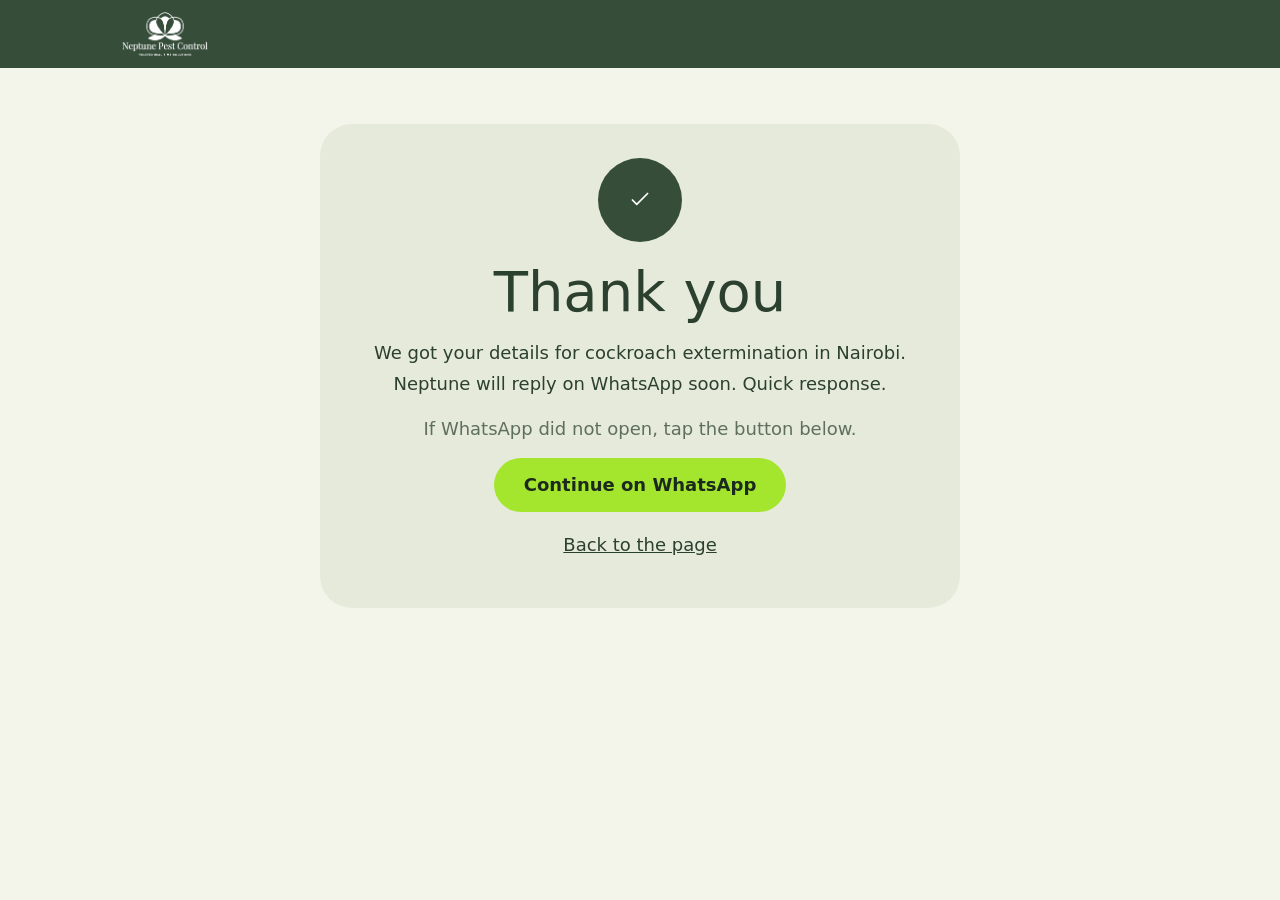
<file: thanks.html>
<!DOCTYPE html><html lang="en"><head><meta charset="utf-8"><meta name="viewport" content="width=device-width, initial-scale=1, viewport-fit=cover"><title>Thank you | Neptune Pest Control</title><meta name="robots" content="noindex"><link rel="icon" href="assets/img/favicon.png"><link rel="stylesheet" href="assets/css/style.css">
<!-- Paste the Google tag here, and track this page (thanks.html) as the lead conversion -->
</head><body data-service="x" data-name="cockroach extermination in Nairobi">
<header class="hd3"><div class="w3"><a class="logo" href="./"><img src="assets/img/neptune-logo-white.png" alt="Neptune Pest Control" width="86" height="44"></a></div></header>
<section class="sec3"><div class="w3 narrow"><div class="prom"><span class="dc"><svg class="i" viewBox="0 0 24 24"><path d="M5 12l4 4 10-10"/></svg></span><h1>Thank you</h1><p>We got your details for cockroach extermination in Nairobi. Neptune will reply on WhatsApp soon. Quick response.</p><p class="mut">If WhatsApp did not open, tap the button below.</p>
<a class="pill lime" data-wa="Hello Neptune, I need cockroach extermination in Nairobi." href="https://wa.me/254716505064">Continue on WhatsApp</a><p style="margin-top:18px"><a href="./">Back to the page</a></p></div></div></section>
<script src="assets/js/config.js"></script><script src="assets/js/main.js"></script></body></html>
</file>
<file: assets/css/style.css>
/* Layout follows the Aptive page template. Colours live in :root. */
:root{--bg:#f3f4ea;--fg:#2c4030;--mut:#5f6f5f;--card:#fff;--card2:#e6eadb;--line:#d8dccb;--dk:#364d3a;--dk2:#0c2010;--lime:#a4e62e;--bar:#e0fc2e;--sage:#b5c2af;--wa:#168a43;box-sizing:border-box;padding-top:env(safe-area-inset-top,0px);color-scheme:light}
@media (prefers-color-scheme:dark){:root:not([data-theme="light"]){--bg:#101a12;--fg:#e8f0e0;--mut:#a8b8a4;--card:#18261b;--card2:#1d2f21;--line:#2a3f2d;--sage:#3b5440;color-scheme:dark}}
:root[data-theme="dark"]{--bg:#101a12;--fg:#e8f0e0;--mut:#a8b8a4;--card:#18261b;--card2:#1d2f21;--line:#2a3f2d;--sage:#3b5440;color-scheme:dark}
*{box-sizing:border-box}html{scroll-behavior:smooth;scroll-padding-top:env(safe-area-inset-top,0px)}
body{margin:0;background:var(--bg);color:var(--fg);font:300 18px/1.7 system-ui,-apple-system,"Segoe UI",Roboto,sans-serif;padding-bottom:calc(62px + env(safe-area-inset-bottom,0px))}
h1,h2,h3{font-weight:400;line-height:1.15;margin:0 0 14px}h1{font-size:clamp(34px,8vw,56px)}h1 em{font-style:normal}h2{font-size:clamp(28px,5vw,42px)}h3{font-size:22px}p{margin:0 0 14px}a{color:inherit}.c{text-align:center}.mut{color:var(--mut)}
.w3{max-width:1080px;margin:0 auto;padding:0 22px}.narrow{max-width:760px}.sec3{padding:56px 0}.sub{margin:22px 0 10px}
.bar0{background:var(--bar);color:#1c2a1d;text-align:center;font-weight:700;font-size:15px;padding:12px 16px}.bar0 a{text-decoration:none}
.hd3{background:var(--dk);color:#fff;position:relative}.hd3 .w3{display:flex;align-items:center;justify-content:space-between;gap:10px;padding-top:12px;padding-bottom:12px}.hd3 .w3>a,.hd3 .r a{color:#fff;display:inline-grid;place-items:center;width:42px;height:42px}.hd3 .w3>a.logo{width:auto;height:auto;display:block}.logo img{height:44px;width:auto;display:block}.hd3 .r{display:flex;align-items:center;gap:4px}
.i{width:26px;height:26px;fill:none;stroke:currentColor;stroke-width:1.6;stroke-linecap:round;stroke-linejoin:round}
.burger{display:block;width:42px;height:42px;border:0;background:none;position:relative;cursor:pointer}.burger span{position:absolute;left:8px;right:8px;top:20px;height:2px;background:#fff}.burger span::before,.burger span::after{content:"";position:absolute;left:0;right:0;height:2px;background:#fff}.burger span::before{top:-8px}.burger span::after{top:8px}
nav{display:none;position:absolute;top:100%;left:0;right:0;z-index:30;flex-direction:column;background:var(--dk);padding:6px 22px 22px;box-shadow:0 14px 24px #0004}nav.open{display:flex}nav a{color:#fff;padding:13px 0;text-decoration:none;border-top:1px solid #ffffff2e;font-size:17px}nav a.pill{margin-top:12px;color:#1c2a1d;border:0;padding:15px 24px}
.pill{display:inline-block;border-radius:999px;font-weight:600;text-decoration:none;padding:16px 30px;font-size:18px;line-height:1.2;text-align:center;border:0;cursor:pointer}.lime{background:var(--lime);color:#1c2a1d}.pale{background:var(--sage);color:#233326}.white{background:#f3f4ea;color:#233326}.green{background:#2e9a44;color:#fff}
.hero3{padding:46px 0 40px;text-align:center}.kick{font-weight:600;color:var(--dk);margin-bottom:8px}.lead{max-width:34ch;margin:0 auto 24px;color:var(--mut)}
.ticks3{list-style:none;margin:30px 0 0;padding:6px 22px;background:var(--card2);border-radius:28px}.ticks3 li{display:flex;align-items:center;gap:16px;padding:16px 0;border-bottom:1px solid #00000033;font-weight:500;font-size:17px;text-align:left}.ticks3 li:last-child{border:0}
.dc{flex:none;width:56px;height:56px;border-radius:50%;background:var(--dk);color:#fff;display:grid;place-items:center}.lc{flex:none;width:64px;height:64px;border-radius:50%;background:var(--lime);color:#1c2a1d;display:grid;place-items:center}
img.slot,.ph{width:100%;display:block;object-fit:cover;border-radius:16px}.hphoto{margin-top:22px}.hphoto img,.hphoto .ph{border-radius:30px;aspect-ratio:1/1}
.ph{background:repeating-linear-gradient(45deg,#e9e7d3,#e9e7d3 10px,#dedbc2 10px,#dedbc2 20px);color:#3a3a20;border:2px dashed #8a8a55;display:flex;flex-direction:column;justify-content:center;align-items:center;text-align:center;padding:14px;gap:4px;font-size:14px}.ph b{color:#b3261e;letter-spacing:.08em}.ph em{font-style:normal;max-width:34ch}
.why{background:var(--dk2);color:#fff;padding:56px 0;text-align:center}.wg{display:grid;gap:14px;margin:28px 0}.wc{background:var(--dk);border-radius:28px;padding:26px;text-align:left}.wh{display:flex;align-items:center;gap:18px;margin-bottom:14px}.wh h3{margin:0;font-size:24px}.wc p{margin:0;color:#e6efdc;font-size:17px}
.band3{position:relative;color:#fff;overflow:hidden;padding:44px 0}.band3>img.bgimg{position:absolute;inset:0;width:100%;height:100%;object-fit:cover}.band3::before{content:"";position:absolute;inset:0;background:#10200fb8;z-index:1}.band3 .w3{position:relative;z-index:2}
.glass{background:#ffffff24;-webkit-backdrop-filter:blur(10px);backdrop-filter:blur(10px);border:1px solid #ffffff44;border-radius:28px;padding:34px 24px;text-align:center}.glass h2{font-size:clamp(26px,4.5vw,40px)}.glass.left{text-align:left}.bul{padding-left:20px;margin:0 0 22px}.bul li{margin-bottom:8px}
.prom{background:var(--card2);border-radius:32px;padding:34px 26px;text-align:center;max-width:640px;margin:0 auto}.prom .dc{width:84px;height:84px;margin:0 auto 18px}.prom .b{font-weight:600}
.est,.fcard,.rvc{max-width:560px;margin:22px auto 0;text-align:left}.est{background:var(--card);border:1px solid var(--line);border-radius:28px;padding:24px}label{display:block;font-weight:500;margin:10px 0 6px}label.ck{display:flex;gap:8px;align-items:center}#out{margin:12px 0;font-weight:600}
input,select{width:100%;padding:14px 20px;border-radius:999px;border:1px solid var(--line);background:#fff;color:#1d2a1b;font-size:17px;font-family:inherit}input[type=checkbox]{width:auto}
.fcard.qf2{background:var(--dk);color:#fff;border-radius:28px;padding:28px 22px;text-align:center}.fcard h2{font-size:26px}form{display:grid;gap:10px}form .pill{margin-top:6px}
.rvc,.rv .card{background:var(--card);border:1px solid var(--line);border-radius:24px;padding:22px}.stars{color:#e8a40a;letter-spacing:2px}.rvf{display:flex;justify-content:space-between;align-items:center;gap:10px;margin-top:10px;text-align:left}.rvf b{display:block;font-size:15px}.rvf span:not(.gi){font-size:13px;color:var(--mut)}
.gi{display:inline-grid;place-items:center;width:26px;height:26px;border-radius:50%;background:#fff;color:#4285f4;font:700 15px/1 Arial,sans-serif;border:1px solid var(--line)}
.stx{max-width:640px;margin:0 auto}.vision{border-left:4px solid var(--lime);padding-left:14px;font-weight:500;text-align:left}
.cards2,.rv,.social{display:flex;overflow-x:auto;scroll-snap-type:x mandatory;gap:14px;margin:0 -22px;padding:6px 22px 16px;scrollbar-width:none}.cards2::-webkit-scrollbar,.rv::-webkit-scrollbar,.social::-webkit-scrollbar{display:none}
.pc{position:relative;border-radius:28px;overflow:hidden;flex:0 0 78%;scroll-snap-align:center}.pc .slot,.pc .ph{border-radius:0;aspect-ratio:3/4}.cap{position:absolute;left:0;right:0;bottom:0;padding:34px 16px 16px;color:#fff;font-size:15px;font-weight:500;background:linear-gradient(transparent,#000a)}
.proc{padding:56px 0;background:var(--bg)}.pg{display:grid;gap:14px;margin:26px 0}.pcard{background:var(--dk2);color:#fff;border-radius:28px;overflow:hidden}.pcard .slot,.pcard .ph{border-radius:0;aspect-ratio:4/3}.pt{padding:24px}.pt h3{font-size:26px}.pt p{margin:0;color:#e6efdc}.proc .c:last-child{margin-top:8px}
.cov{background:var(--card2);border-radius:32px;padding:34px 24px}.cols{columns:2;list-style:none;padding:0;margin:0 0 20px;text-align:left}.cols li{margin-bottom:6px;font-weight:500}.callb{display:block;width:100%;margin:4px 0 16px;border:1.5px solid var(--dk);color:var(--dk);border-radius:999px;padding:14px 26px;font-weight:600;text-decoration:none}
.map{aspect-ratio:16/11;border-radius:24px;overflow:hidden;border:1px solid var(--line);margin:0 0 12px}.map iframe{width:100%;height:100%;border:0}
.award{background:#dcdfc8;color:#233326;text-align:center;padding:44px 22px}.award h2{margin:12px 0}.rv .card{background:var(--dk2);color:#fff;border:0;flex:0 0 84%;scroll-snap-align:center;padding:30px 24px;text-align:center}.rv .card .stars{color:var(--lime);font-size:22px}.rv .card .rvf{justify-content:space-between}.rv .card .rvf span:not(.gi){color:#c9d7c1}
.proof{display:grid;gap:12px;grid-template-columns:1fr 1fr;margin-top:24px}.proof figure,.social figure{margin:0;background:var(--sage);border-radius:28px;overflow:hidden}.proof figure:has(video){grid-column:span 2}.proof img,.proof video,.social video{width:100%;display:block;border-radius:0;background:#000;max-height:72vh;object-fit:cover}figcaption{padding:12px 16px;color:#233326;font-size:15px;line-height:1.4}
.social figure{flex:0 0 64%;scroll-snap-align:start}
.fq{background:var(--card);border-radius:24px;padding:22px 24px;margin-bottom:12px}.fq summary{font-weight:500;font-size:18px;cursor:pointer;list-style:none;display:flex;justify-content:space-between;align-items:center;gap:12px}.fq summary::-webkit-details-marker{display:none}.fq summary::after{content:"";flex:none;width:10px;height:10px;border-right:2px solid;border-bottom:2px solid;transform:rotate(45deg)}.fq[open] summary::after{transform:rotate(225deg)}.fq p{margin:12px 0 0;color:var(--mut)}.faqs{background:var(--card2)}
.ft3{background:var(--dk);color:#fff;padding:44px 0 36px}.ft3 .flogo img{height:56px;width:auto}.fg{display:grid;gap:18px;margin-top:22px}.fg>div{border-top:1px solid #ffffff44;padding-top:18px}.ft3 h3{font-size:18px;font-weight:600;margin-bottom:6px}.ft3 p{margin:0;color:#dce6d4}
.sbar{position:fixed;left:0;right:0;bottom:0;z-index:20;background:var(--lime);padding:0 0 env(safe-area-inset-bottom,0px)}.sbar a{display:block;padding:18px 8px;color:#1c2a1d;font-weight:700;text-decoration:none;font-size:17px;text-align:center}
.fabs{position:fixed;right:14px;bottom:calc(78px + env(safe-area-inset-bottom,0px));z-index:21}.fab{width:58px;height:58px;border-radius:50%;background:var(--wa);display:grid;place-items:center;box-shadow:0 2px 10px #0004}.fab svg{width:30px;height:30px}
@media(min-width:900px){body{padding-bottom:0}h2{margin-bottom:16px}.hero3{text-align:left;padding:70px 0}.hg{display:grid;grid-template-columns:1fr 1fr;gap:56px;align-items:center}.lead{margin-left:0}.ticks3{margin-top:0}.hphoto img,.hphoto .ph{aspect-ratio:16/10}
.burger{display:none}nav{display:flex;position:static;flex-direction:row;align-items:center;gap:26px;padding:0;margin-left:auto;margin-right:18px;background:none;box-shadow:none}nav a{border:0;padding:0}nav a.pill{margin:0;padding:12px 22px}.hd3 .w3>a:first-child{order:3}.hd3 .logo{order:0}
.wg{grid-template-columns:repeat(4,1fr)}.wc{padding:22px}.wh{flex-direction:column;align-items:flex-start}.cards2,.rv,.social{margin:0;padding:6px 0 16px;overflow:visible;flex-wrap:wrap;justify-content:center}.pc{flex:0 0 calc(50% - 7px);max-width:340px}.rv .card{flex:0 0 calc(33.3% - 10px)}.social figure{flex:0 0 280px}.pg{grid-template-columns:repeat(3,1fr)}.proof{grid-template-columns:repeat(3,1fr)}.proof figure:has(video){grid-column:auto}.fg{grid-template-columns:repeat(3,1fr)}
.sbar{left:auto;right:84px;bottom:20px;border-radius:999px;box-shadow:0 2px 10px #0004;padding:0}.sbar a{padding:14px 26px}.fabs{bottom:20px}.band3{padding:70px 0}.glass{max-width:720px;margin:0 auto}.cov{padding:44px}.cols{columns:3}}
</file>
